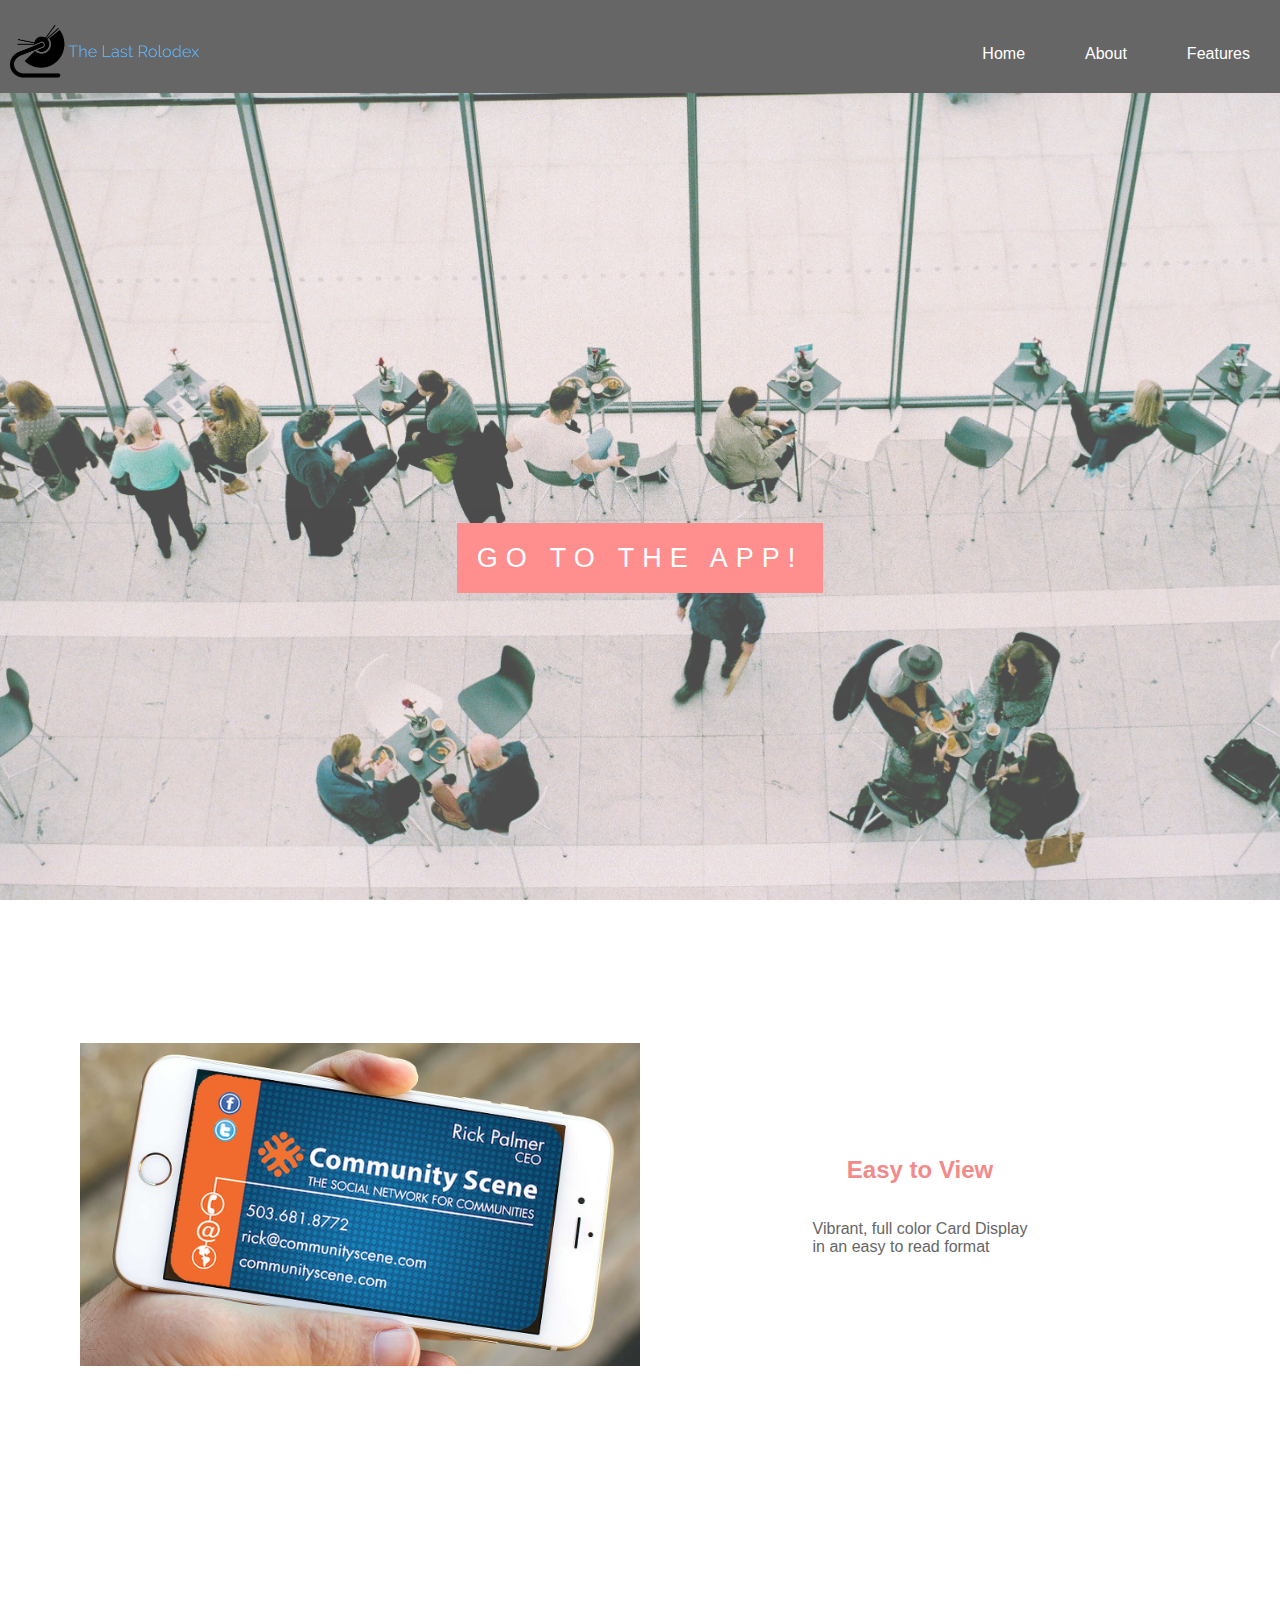
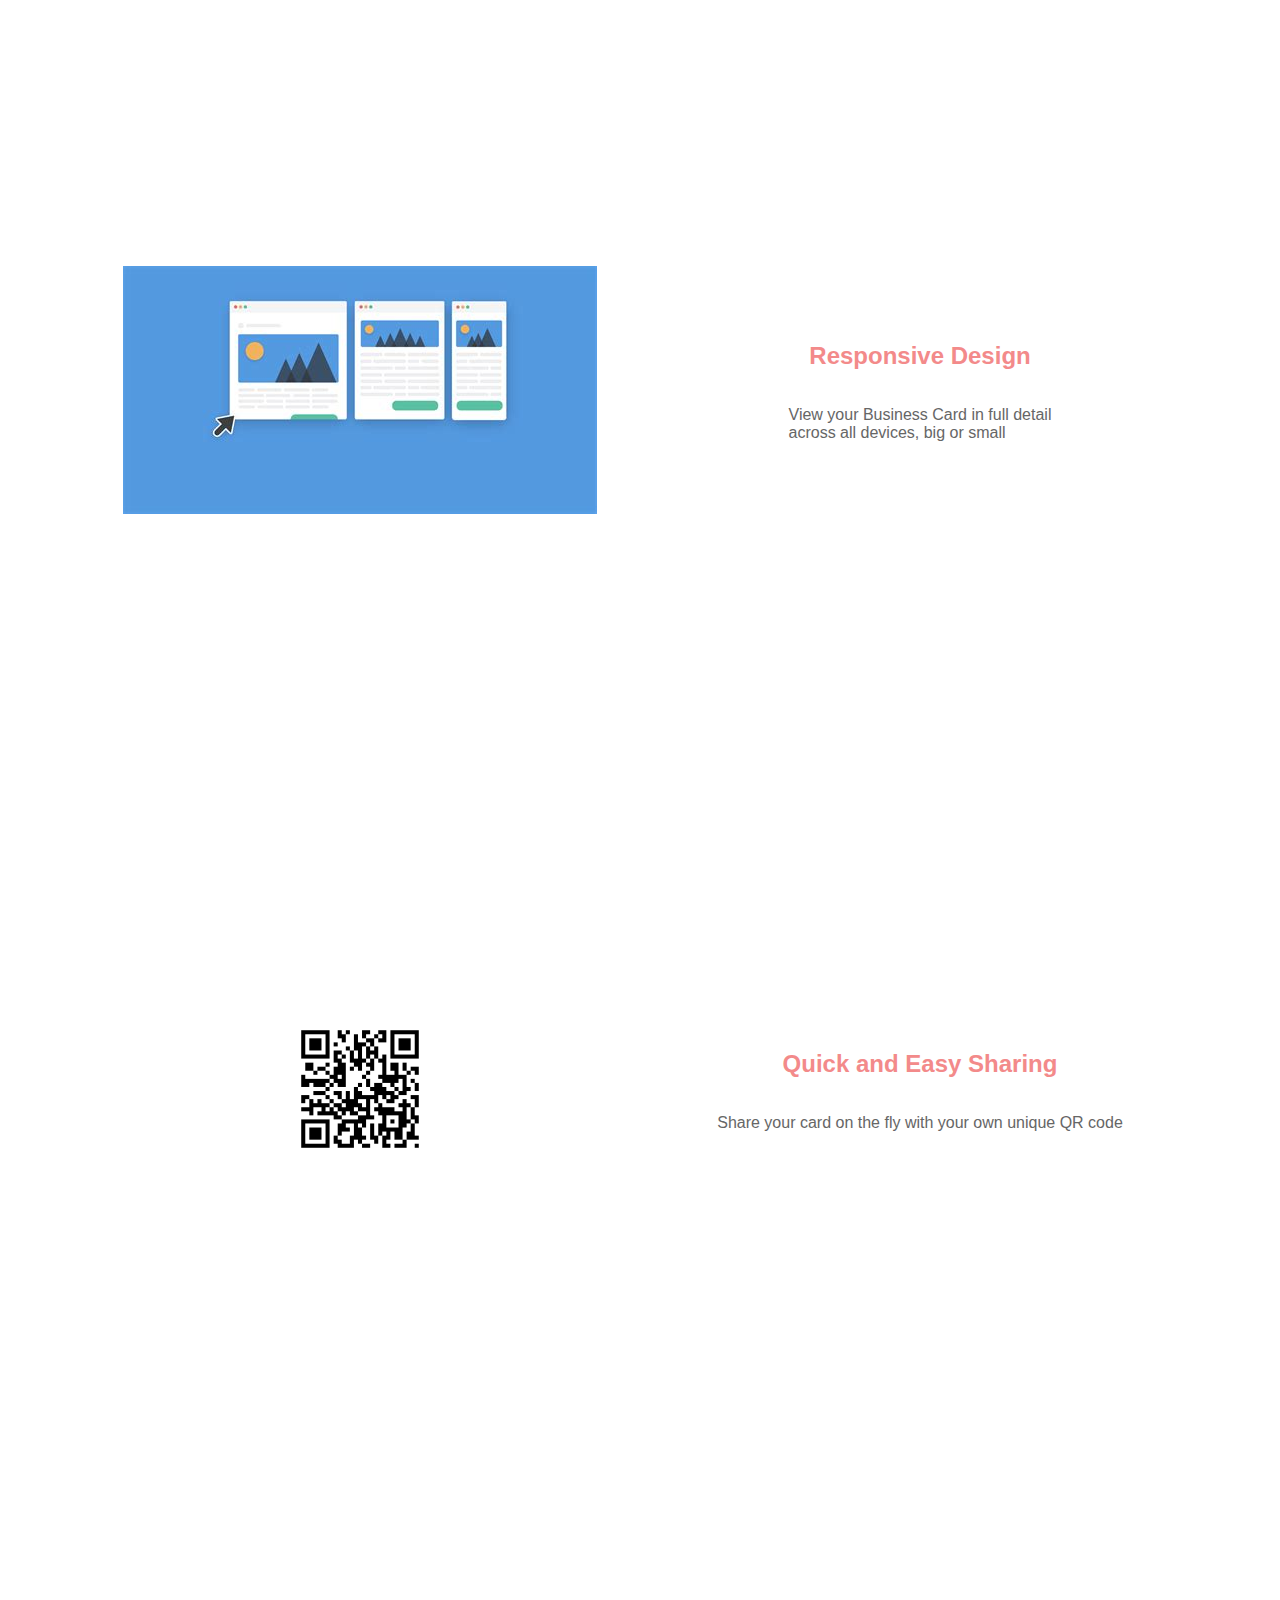
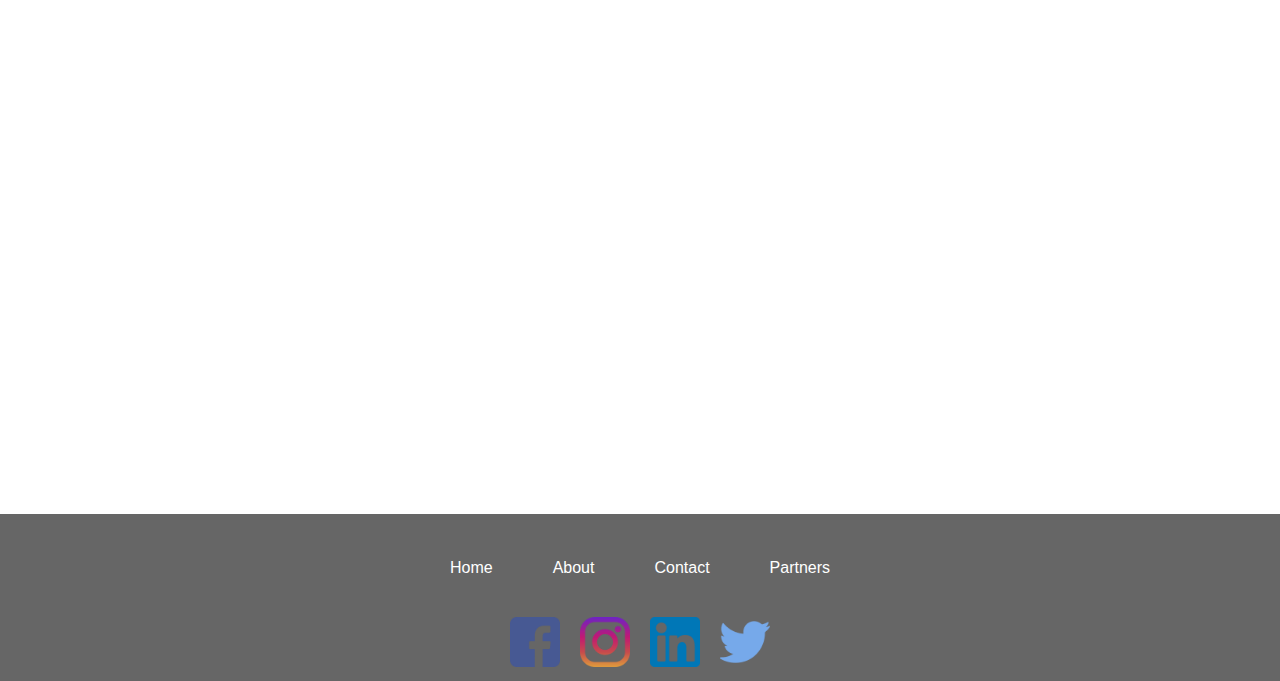
<file: index.html>
<!DOCTYPE html>
<html lang="en">
<head>
  <meta charset="UTF-8">
  <meta name="viewport" content="width=device-width, initial-scale=1.0">
  <link rel="stylesheet" href="style.css">
  <meta http-equiv="X-UA-Compatible" content="ie=edge">
  <title>The Last Rolodex</title>
</head>
<body>
  <header>
    <nav>
      <div class="logo">
        <img src="imgs/Logo.png" alt="">
      </div>
      <div class="nav-links">
        <a href="index.html">Home</a>
        <a href="about.html">About</a>
        <a href="#">Features</a>
      </div>
    </nav>
  </header>
  <div class="pimg1">
    <div class="ptext">
      <span class="button">
        <a href="https://thelastrolodex.netlify.com/">Go to the App!</a>
      </span>
    </div>
  </div>

  <section class="section section-1">
    <div class="section-img">
      <img class="view" src="imgs/download2.png" alt="">
    </div>
    <div class="info">
      <h2>Easy to View</h2>
      <p>Vibrant, full color Card Display <br>
        in an easy to read format</p>
    </div>
    
  </section>

  <div class="pimg2">
  </div>

  <section class="section section-2 ">
    <div class="section-img">
      <img class="responsive" src="imgs/responsive.jpg" alt="">
    </div>
  
    <div class="info">
      <h2>Responsive Design</h2>
      <p>View your Business Card in full detail <br>
        across all devices, big or small </p>
    </div>
    
  </section>

  <div class="pimg3">
  </div>

  <section class="section section-3">
    <div class="section-img">
      <img class="qr" src="imgs/qr.png" alt="">
    </div>
    <div class="info">
      <h2>Quick and Easy Sharing</h2>
      <p>Share your card on the fly with your own unique QR code</p>
    </div>
    
  </section>

  <div class="pimg1">
    <!-- <div class="ptext">
      <span class="border">
        Contact Us!
      </span>
    </div> -->
  </div>
  <footer>
    <nav class="footer-nav">
      <a href="index.html">Home</a>
      <a href="about.html">About</a>
      <a href="">Contact</a>
      <a href="">Partners</a>
    </nav>
    <div class="media-links">
      <a href="#"><img class="social-media" src="imgs/facebook.png" alt=""></a>
      <a href="#"><img class="social-media" src="imgs/instagram.png" alt=""></a>
      <a href="#"><img class="social-media" src="imgs/linkedin.png" alt=""></a>
      <a href="#"><img class="social-media" src="imgs/twitter.png" alt=""></a>
    </div>
  </footer>
<script src="index.js"></script>
</body>
</html>
</file>
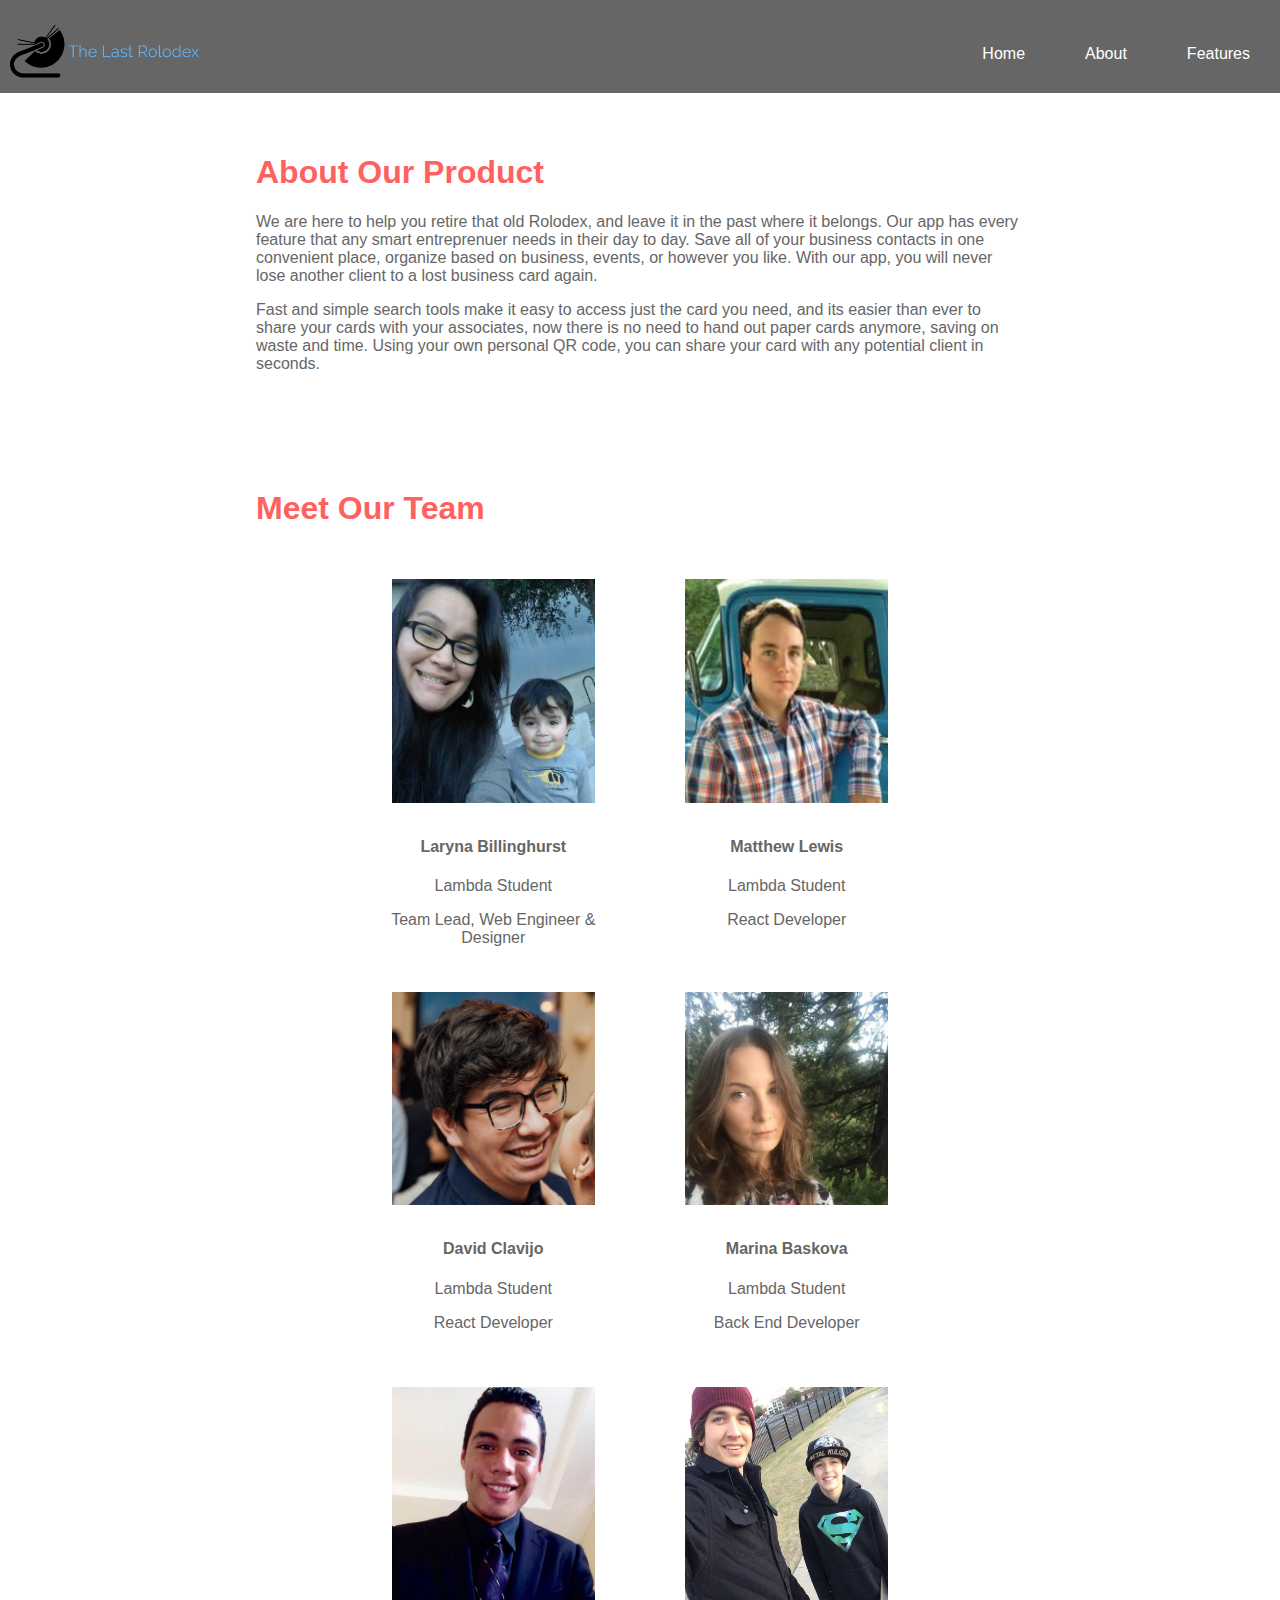
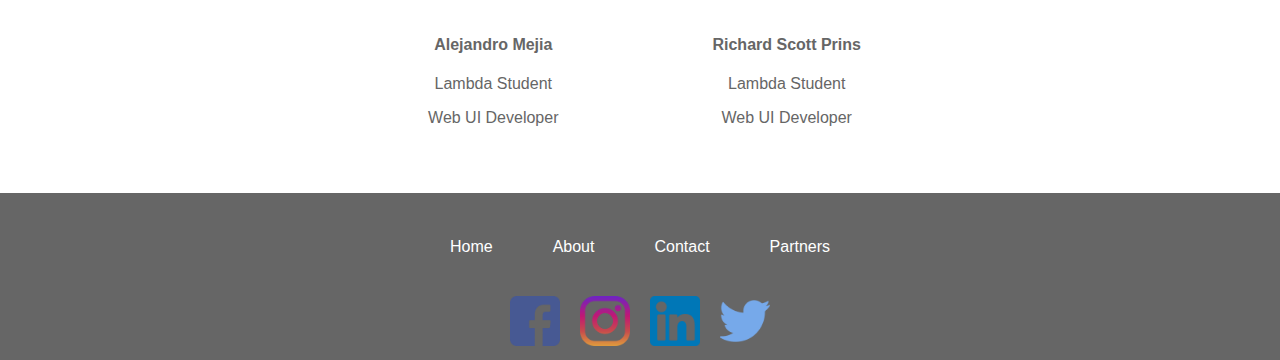
<file: about.html>
<!DOCTYPE html>
<html lang="en">
<head>
  <meta charset="UTF-8">
  <meta name="viewport" content="width=device-width, initial-scale=1.0">
  <meta http-equiv="X-UA-Compatible" content="ie=edge">
  <link rel="stylesheet" href="style.css">
  <title>The Last Rolodex | About</title>
</head>
<body>
  <header>
    <nav>
        <div class="logo">
            <img src="imgs/Logo.png" alt="">
          </div>
          <div class="nav-links">
            <a href="index.html">Home</a>
            <a href="about.html">About</a>
            <a href="#">Features</a>
          </div>
    </nav>
  </header>
<section class="about">
  <h1>About Our Product</h1>
  <p>We are here to help you retire that old Rolodex, and leave it in the past where it belongs. Our app has every feature that any smart entreprenuer needs in their day to day. Save all of your business contacts in one convenient place, organize based on business, events, or however you like. With our app, you will never lose another client to a lost business card again.</p>
  <p>Fast and simple search tools make it easy to access just the card you need, and its easier than ever to share your cards with your associates, now there is no need to hand out paper cards anymore, saving on waste and time. Using your own personal QR code, you can share your card with any potential client in seconds.</p>
  
</section>
<section class="team">
  <h1>Meet Our Team</h1>
  <div class="members">
      <div class="member">
        <img src="imgs/Laryna.jpg" alt="">
        <h4>Laryna Billinghurst</h4>
        <p>Lambda Student</p>
        <p>Team Lead, Web Engineer & Designer</p>
      </div>
      <div class="member">
        <img src="imgs/Matt.jpg" alt="">
        <h4>Matthew Lewis</h4>
        <p>Lambda Student</p>
        <p>React Developer</p>
      </div>
      <div class="member">
        <img src="imgs/David.jpg" alt="">
        <h4>David Clavijo</h4>
        <p>Lambda Student</p>
        <p>React Developer</p>
      </div>
      <div class="member">
        <img src="imgs/Marina.jpg" alt="">
        <h4>Marina Baskova</h4>
        <p>Lambda Student</p>
        <p>Back End Developer</p>
      </div>
      <div class="member">
        <img src="imgs/alejandro.jpg" alt="">
        <h4>Alejandro Mejia</h4>
        <p>Lambda Student</p>
        <p>Web UI Developer</p>
      </div>
      <div class="member">
        <img src="imgs/Scott.jpg" alt="">
        <h4>Richard Scott Prins</h4>
        <p>Lambda Student</p>
        <p>Web UI Developer</p>
      </div>
  </div>
</section>
  <footer>
      <nav class="footer-nav">
          <a href="index.html">Home</a>
          <a href="about.html">About</a>
          <a href="#">Contact</a>
          <a href="#">Partners</a>
        </nav>
        <div class="media-links">
          <a href="#"><img class="social-media" src="imgs/facebook.png" alt=""></a>
          <a href="#"><img class="social-media" src="imgs/instagram.png" alt=""></a>
          <a href="#"><img class="social-media" src="imgs/linkedin.png" alt=""></a>
          <a href="#"><img class="social-media" src="imgs/twitter.png" alt=""></a>
        </div>
  </footer>
  <script src="index.js"></script>
</body>
</html>
</file>
<file: style.css>
body, html{
  height: 100%;
  margin: 0px;
  font-size: 16px;
  font-family: "lato", sans-serif;
  font-weight: 400;
  /* line-height: 1.8em; */
  color: #666;
}
nav {
  display: flex;
  justify-content: space-between;
  background-color: #666;
  flex-wrap: wrap;
}
nav.footer-nav{
  display: flex;
  justify-content: center;
}
nav img {
  width: 100%;
  padding: 10px;
}
nav a {
  padding: 10px;
  margin-top: 15px;
  text-decoration: none;
  color: white;
}
.logo {
  width: 200px;
}
.nav-links {
  display: flex;
  justify-content: center;
}
.pimg1, .pimg2, .pimg3{
  position: relative;
  opacity: 0.70;
  background-position: center;
  background-size: cover;
  background-repeat: no-repeat;
  
  /* 
    fixed = parallax
    scroll = normal
  */
  background-attachment: fixed
}

.pimg1{
  background-image: url(imgs/daria-shevtsova-57340-unsplash.jpg);
  min-height: 100%;
}

.pimg2{
  background-image: url(imgs/download4.jpg);
  min-height: 400px;
}

.pimg3{
  background-image: url(imgs/pic3.jpg);
  min-height: 400px;
}
img.qr{
  width: 150px;
  height: 150px;
}
img.view{
  height: 100%;
  width: 100%;
}
.section{
  display: flex;
  /* text-align: center; */
  padding: 50px 80px;
}
.info {
  width: 50%;
  display: flex;
  flex-direction: column;
  justify-content: center;
  align-items: center;
}
.section-img{
  width: 50%;
  display: flex;
  justify-content: center;
}
section h2 {
  color: rgb(243, 138, 138);
}

.social-media{
  width: 50px;
  height: 50px;
  padding: 10px;
}
.media-links{
  display: flex;
  justify-content: center;
  background-color: #666;
}

.ptext{
  position: absolute;
  top: 50%;
  width: 100%;
  text-align: center;
  color: #000;
  font-size: 27px;
  letter-spacing: 8px;
  text-transform: uppercase;
}

.ptext .button{
  background-color: rgb(255, 97, 97);
  color: white;
  padding: 20px;
}
.ptext .button a{
  text-decoration: none;
  color: white;
  cursor: pointer;
}

@media(min-width: 1000px){
  nav a {
    padding: 30px;
    /* margin-top: 15px; */
    /* text-decoration: none;
    color: white; */
  }
  nav img {
    margin-top: 15px;
  }
}
@media(max-width: 568px){

  .pimg1, .pimg2, .pimg3{
    background-attachment: scroll;
  }
  .section-img {
    display: flex;
    align-content: center;
  }
  .info{
    text-align:center;
  }
  /* .view{
    width: 100%;
    height: 100%;
  } */
}

@media(max-width: 750px){
  .section-1 img{
    width: 320px;
    height: 220px;
  }
  /* .section-3 img{
    width: 30%;
    height: 30%;
  } */
}
@media(max-width: 900px){
  section {
    display: flex;
    /* flex-wrap: wrap; */
    flex-direction: column;
    justify-content: center;
    align-items: center;
  }
}
@media(max-width: 500px){ 
  nav{
    justify-content: space-around;
  }
}
@media(max-width: 410px){
  nav{
    flex-direction: column;
    align-content: center;
  }
}

.about h1 {
  color: rgb(255, 97, 97);
}
.about{
  width: 60%;
  margin: 0 auto;
  padding: 40px;
  /* height: 61vh; */
}
.team {
  width: 60%;
  margin: 0 auto;
  padding: 40px;
  display: flex;
  flex-direction: column;
  /* height: 61vh; */
}
.team h1 {
  color: rgb(255, 97, 97);
}
.members {
  display: flex;
  flex-wrap: wrap;
  justify-content: center;
  /* margin: 0 auto; */
}
.member{
  width: 29%;
  /* display: flex; */
  /* justify-content: center; */
  padding: 20px;
  text-align: center;
}
.member img{
  width: 80%;
  height: 60%;
  padding: 10px;
}
@media(max-width: 1300px){
  .member{
    width: 33%;
  }
}
@media(max-width: 1000px){
  .member{
    width: 55%;
    height: 30%
  }
}
@media(max-width: 700px){
  .member{
    width: 80%;
    height: 30%
  }
}
</file>
